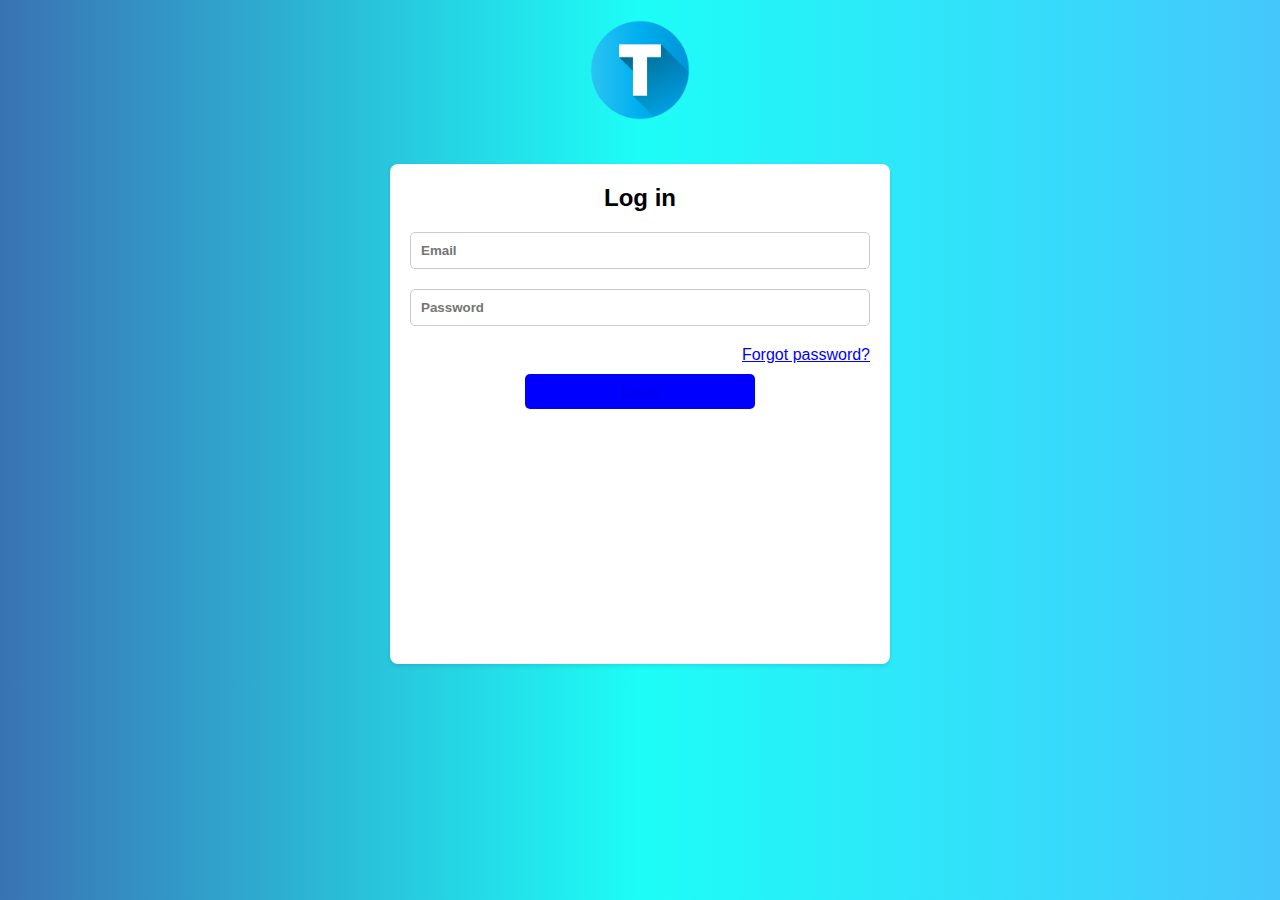
<file: index.html>
<!DOCTYPE html>
<html lang="en">
<head>
  <meta charset="UTF-8">
  <meta name="viewport" content="width=device-width, initial-scale=1.0">
  <title>Login</title>
  <link rel="stylesheet" href="style.css">
</head>
<center>
<body>

  <header>
    <img src="logo.png" alt="Logo" width="100">
  </header>
  
  <main>
    
    <form class="main">
      <div class="form-group">
        <h2>Log in</h2>
      </div>
        <div class="form-group">
            <input type="email" id="email" name="email" placeholder="Email">
          </div>
          <div class="form-group">
            <input type="password" id="password" name="password" placeholder="Password">
          </div> 

      <div class="forgot-password">
        <a href="resetpass.html">Forgot password?</a>
      </div>

      <button>
      <a href="homepage.html">Log in</a>
    </button>
   
    </form>
  </main>
</center>
</body>
</html>
</file>
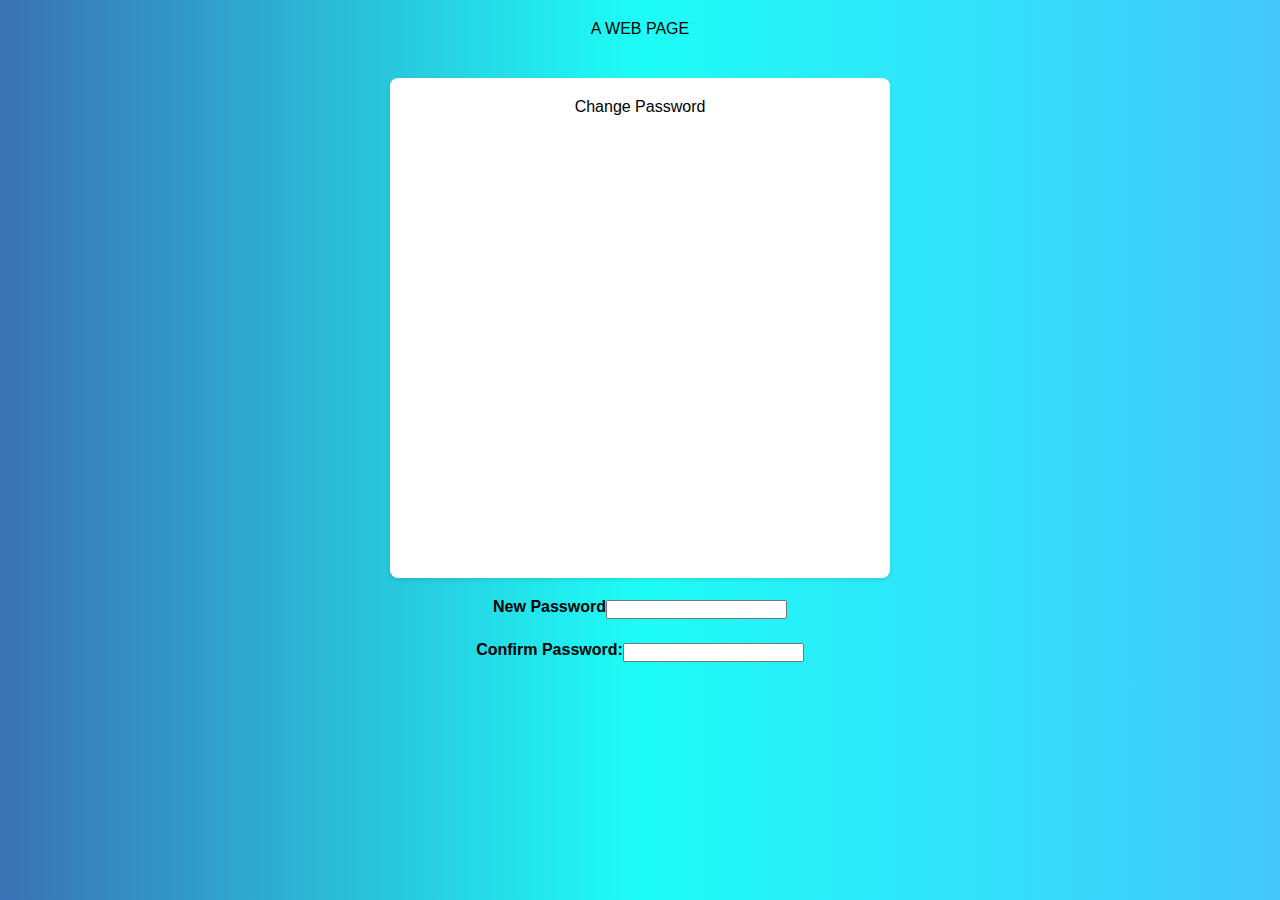
<file: resetpass.html>
<!DOCTYPE html>
<html lang="en">
<head>
  <meta charset="UTF-8">
  <meta name="viewport" content="width=device-width, initial-scale=1.0">
  <title>forgot-password</title>
  <link rel="stylesheet" href="style.css">
</head>
<center>
<body>

    <header>A WEB PAGE</header>

    <main> <p>Change Password</p></main>

    <form action="#" method="post">
        <div class="form-group">
            <label for="new-password">New Password</label>
            <input type="text" name="new-password" id="new-password" required>
        </div>
        <div class="form-group">
            <label for="confirm-password">Confirm Password:</label>
            <input type="text" id="confirm-password" name="confirm-password" required>
          </div> 
    </form>


    </body>
    </center>
    </html>
</file>
<file: style.css>
nav {
  background-color:none;
  padding: 10px 0;
  text-align: center;
}

nav a {
  color: rgb(0, 0, 0);
  text-decoration: dashed;
  padding: 0 30px;
}

* {
  margin: 0;
  padding: 0;
  box-sizing: border-box;
  
}


body {
  font-family: Arial, sans-serif;
  background: linear-gradient(90deg, rgba(58,114,180,1) 0%, rgba(29,253,247,1) 50%, rgba(69,199,252,1) 100%);
}


header {
  padding: 20px;
  
}



main {
  max-width: 500px;
  height: 500px;
  margin: 20px auto;
  padding: 20px;
  background-color: #ffffff;
  border-radius: 8px;
  box-shadow: 0 2px 4px rgba(0, 0, 0, 0.1);
  
}


.form-group {
  margin-bottom: 20px;
  display: flex;
  justify-content: center;
  align-items: center;
  
}

label {
  
  font-weight: bold;
  margin-bottom: 5px;
}

input[type="email"],
input[type="password"] {
  width: 100%;
  padding: 10px;
  border: 1px solid #ccc;
  border-radius: 5px;
  display: block;
  font-weight: bold;
  

}


.forgot-password {
  margin-bottom: 10px;
  text-align: right;
}

.forgot-password a {
  color: blue;
}


button {
  display: block;
  width: 50%;
  padding: 10px;
  background-color: blue;
  color: whi;
  border: none;
  border-radius: 5px;
  cursor: pointer;
}

button:hover {
  background-color: skyblue;
}
</file>
